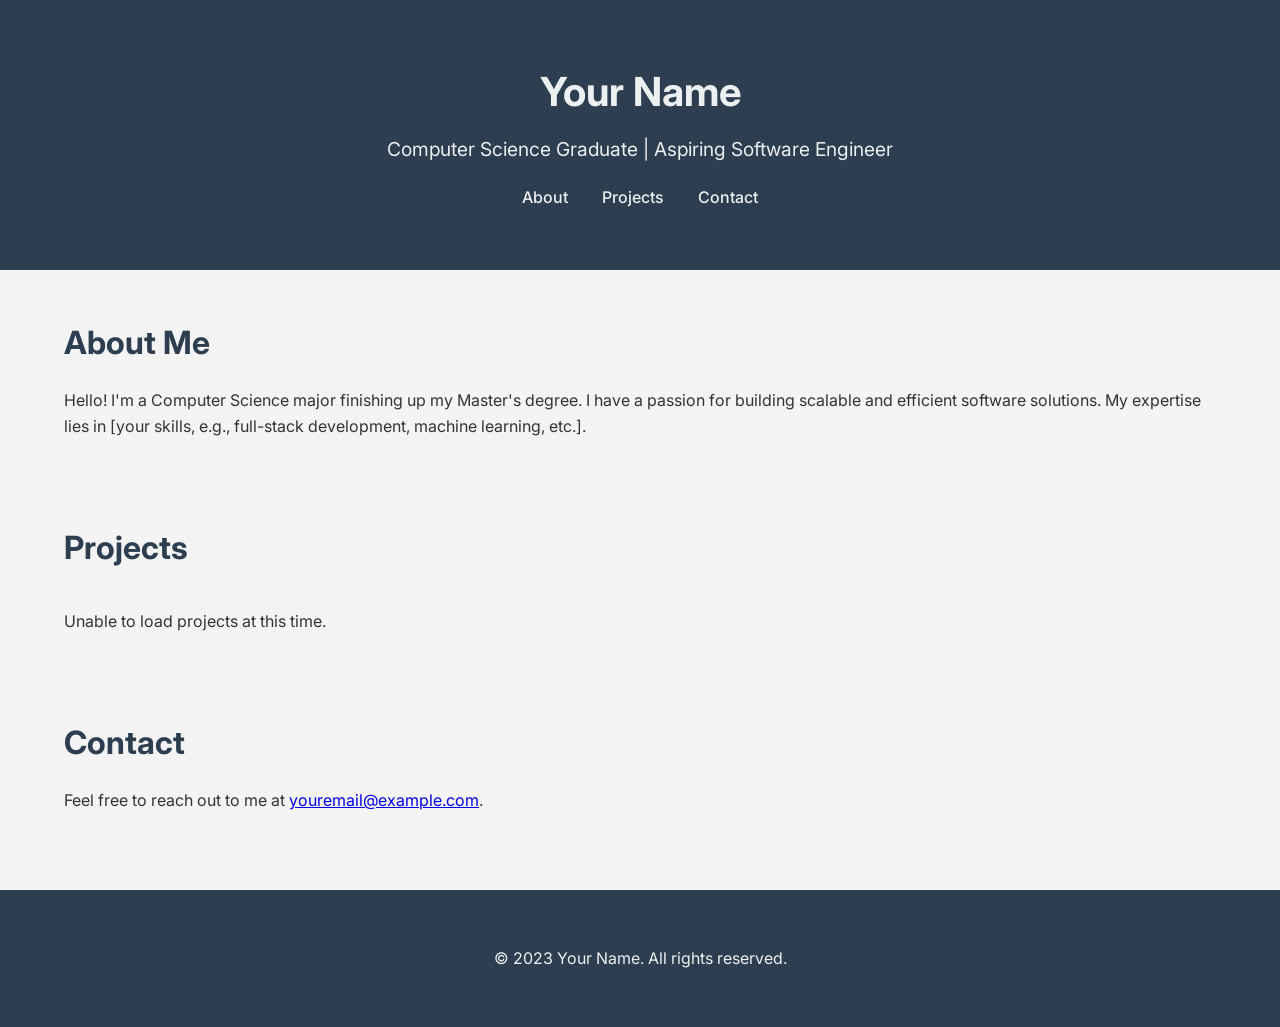
<file: index.html>
<!DOCTYPE html>
<html lang="en">
<head>
  <meta charset="UTF-8">
  <meta name="viewport" content="width=device-width, initial-scale=1.0">
  <title>Your Name - Portfolio</title>
  <link rel="stylesheet" href="styles.css">
  <link href="https://fonts.googleapis.com/css2?family=Inter:wght@300;400;500;600&display=swap" rel="stylesheet">
</head>
<body>
  <header>
    <div class="container">
      <h1>Your Name</h1>
      <p>Computer Science Graduate | Aspiring Software Engineer</p>
      <nav>
        <ul>
          <li><a href="#about">About</a></li>
          <li><a href="#projects">Projects</a></li>
          <li><a href="#contact">Contact</a></li>
        </ul>
      </nav>
    </div>
  </header>

  <section id="about" class="container">
    <h2>About Me</h2>
    <p>Hello! I'm a Computer Science major finishing up my Master's degree. I have a passion for building scalable and efficient software solutions. My expertise lies in [your skills, e.g., full-stack development, machine learning, etc.].</p>
  </section>

  <section id="projects" class="container">
    <h2>Projects</h2>
    <div id="github-repos" class="projects-grid">
      <!-- GitHub repos will be dynamically inserted here -->
    </div>
  </section>

  <section id="contact" class="container">
    <h2>Contact</h2>
    <p>Feel free to reach out to me at <a href="mailto:youremail@example.com">youremail@example.com</a>.</p>
  </section>

  <footer>
    <div class="container">
      <p>&copy; 2023 Your Name. All rights reserved.</p>
    </div>
  </footer>

  <script src="script.js"></script>
</body>
</html>
</file>
<file: styles.css>
/* General Styles */
body {
  font-family: 'Inter', sans-serif;
  line-height: 1.6;
  margin: 0;
  padding: 0;
  background-color: #f4f4f4;
  color: #333;
}

.container {
  width: 90%;
  max-width: 1200px;
  margin: 0 auto;
  padding: 20px;
}

/* Header */
header {
  background-color: #2c3e50;
  color: #ecf0f1;
  padding: 40px 0;
  text-align: center;
}

header h1 {
  margin: 0;
  font-size: 2.5rem;
}

header p {
  margin: 10px 0 0;
  font-size: 1.2rem;
}

nav ul {
  list-style: none;
  padding: 0;
  margin: 20px 0 0;
}

nav ul li {
  display: inline;
  margin: 0 15px;
}

nav ul li a {
  color: #ecf0f1;
  text-decoration: none;
  font-weight: 500;
}

nav ul li a:hover {
  text-decoration: underline;
}

/* Sections */
section {
  padding: 60px 0;
}

h2 {
  font-size: 2rem;
  margin-bottom: 20px;
  color: #2c3e50;
}

/* Projects Grid */
.projects-grid {
  display: grid;
  grid-template-columns: repeat(auto-fit, minmax(300px, 1fr));
  gap: 20px;
}

.project-card {
  background-color: #fff;
  padding: 20px;
  border-radius: 8px;
  box-shadow: 0 4px 6px rgba(0, 0, 0, 0.1);
  transition: transform 0.3s ease;
}

.project-card:hover {
  transform: translateY(-5px);
}

.project-card h3 {
  margin: 0 0 10px;
  font-size: 1.5rem;
  color: #2c3e50;
}

.project-card p {
  margin: 0;
  color: #666;
}

.project-card a {
  display: inline-block;
  margin-top: 10px;
  color: #3498db;
  text-decoration: none;
}

.project-card a:hover {
  text-decoration: underline;
}

/* Footer */
footer {
  background-color: #2c3e50;
  color: #ecf0f1;
  text-align: center;
  padding: 20px 0;
  margin-top: 40px;
}
</file>
